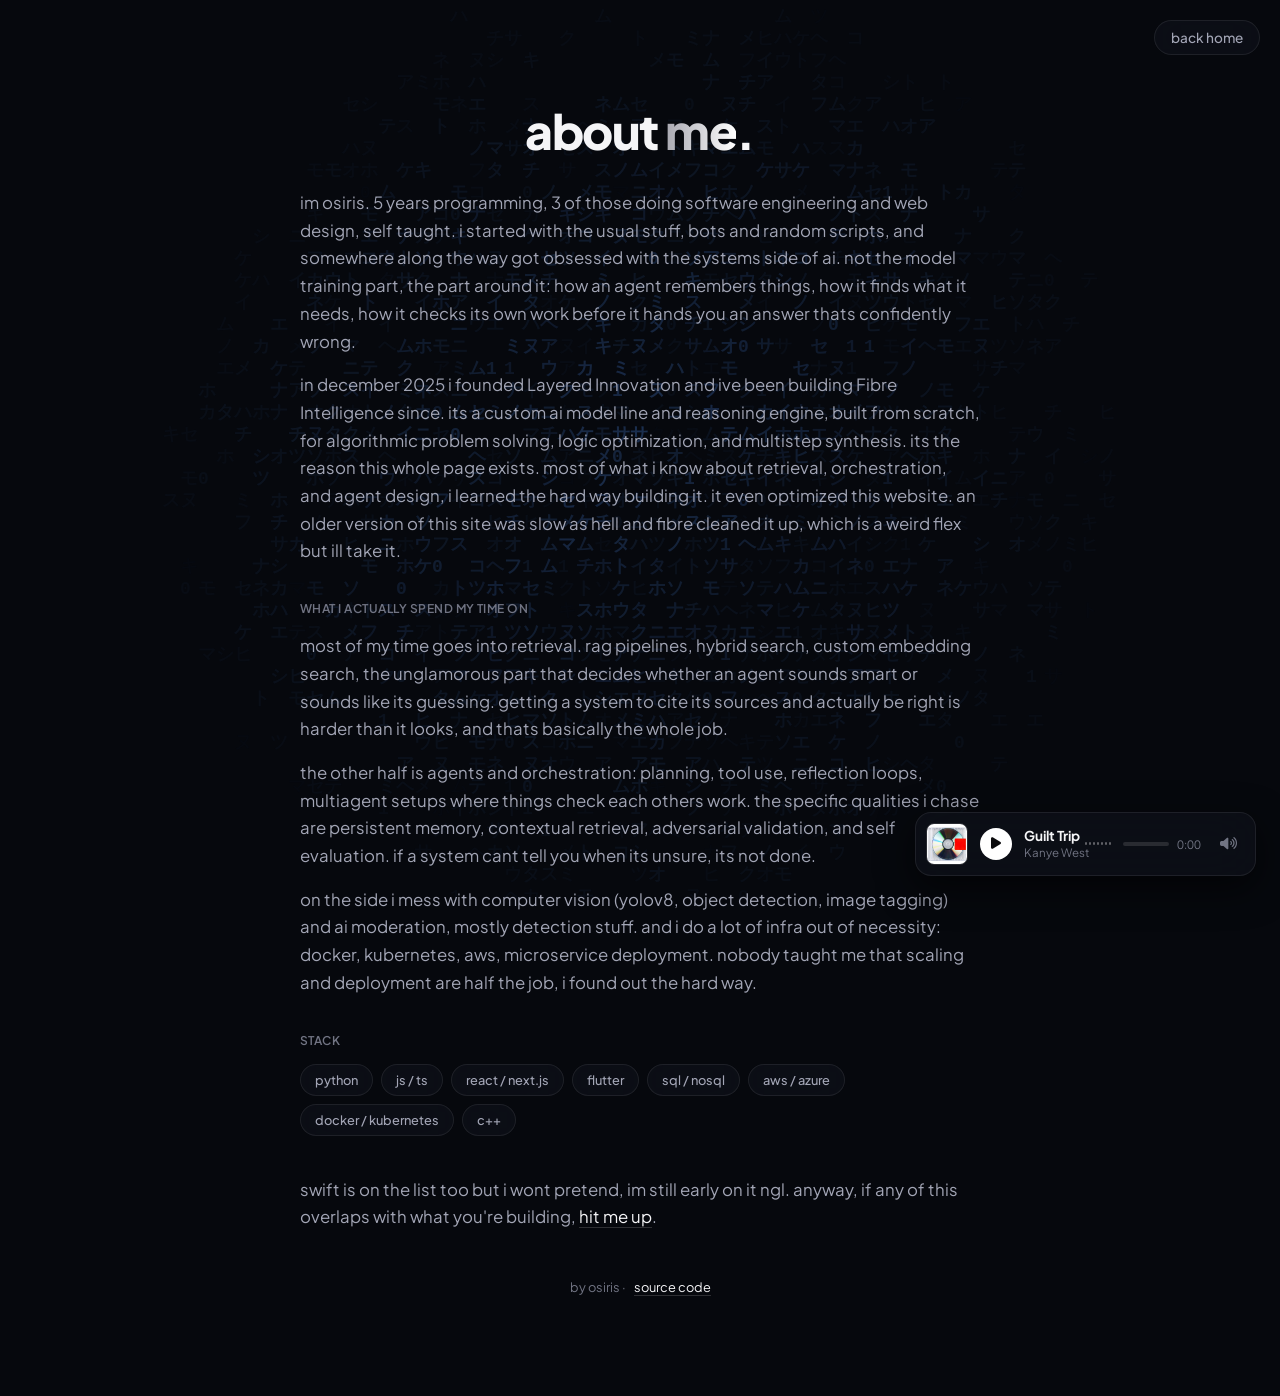
<file: about.html>
<!DOCTYPE html>
<html lang="en">
<head>
  <meta charset="UTF-8">
  <meta name="viewport" content="width=device-width, initial-scale=1.0">
  <title>OsirisCodes - about</title>
  <meta name="description" content="what osiris is into: autonomous agents, retrieval systems, computer vision, infrastructure, and everything in between.">
  <meta name="theme-color" content="#06080d">
  <link rel="canonical" href="https://osiris.rocks/about">
  <link rel="icon" type="image/png" href="osirisweb.png">
  <link rel="apple-touch-icon" href="osirisweb.png">
  <link rel="manifest" href="manifest.json">
  <meta property="og:type" content="website">
  <meta property="og:site_name" content="osiris.rocks">
  <meta property="og:title" content="about · OsirisCodes">
  <meta property="og:description" content="autonomous agents, retrieval systems, computer vision, infrastructure, and everything in between.">
  <meta property="og:url" content="https://osiris.rocks/about">
  <meta property="og:image" content="https://osiris.rocks/osirisweb.png">
  <meta property="og:locale" content="en_US">
  <meta name="twitter:card" content="summary_large_image">
  <meta name="twitter:title" content="about · OsirisCodes">
  <meta name="twitter:description" content="autonomous agents, retrieval systems, computer vision, infrastructure, and everything in between.">
  <meta name="twitter:image" content="https://osiris.rocks/osirisweb.png">
  <link rel="preconnect" href="https://fonts.googleapis.com">
  <link rel="preconnect" href="https://fonts.gstatic.com" crossorigin>
  <link href="https://fonts.googleapis.com/css2?family=Plus+Jakarta+Sans:wght@400;500;600;700;800&display=swap" rel="stylesheet">
  <link rel="stylesheet" href="https://cdnjs.cloudflare.com/ajax/libs/font-awesome/6.4.0/css/all.min.css">
  <link rel="stylesheet" href="orc-styles.css">
</head>
<body>
  <canvas id="bg-canvas" aria-hidden="true"></canvas>
  <div class="cursor-dot" id="cursor-dot" aria-hidden="true"></div>
  <div class="floating-audio-player" id="audio-player-widget">
    <img src="cover.jfif" alt="Yeezus album cover" class="audio-cover" draggable="false" />
    <button id="audio-play-btn" class="audio-btn" aria-label="Play or Pause">
      <i class="fa-solid fa-play" id="audio-play-icon"></i>
    </button>
    <div class="audio-info">
      <div class="audio-title-row">
        <span class="audio-title">Guilt Trip</span>
        <div class="audio-bars" id="audio-bars">
          <span class="audio-bar"></span>
          <span class="audio-bar"></span>
          <span class="audio-bar"></span>
          <span class="audio-bar"></span>
          <span class="audio-bar"></span>
          <span class="audio-bar"></span>
          <span class="audio-bar"></span>
        </div>
      </div>
      <span class="audio-artist">Kanye West</span>
    </div>
    <div class="audio-progress-wrap">
      <div class="audio-progress-bar" id="audio-progress-bar" role="slider" tabindex="0" aria-label="Seek position" aria-valuemin="0" aria-valuemax="100" aria-valuenow="0">
        <div class="audio-progress-fill" id="audio-progress-fill"></div>
      </div>
      <span class="audio-time" id="audio-time">0:00</span>
    </div>
    <button id="audio-vol-btn" class="audio-vol-btn" aria-label="Toggle Mute">
      <i class="fa-solid fa-volume-high" id="audio-vol-icon"></i>
    </button>
    <audio id="audio-element" src="guilt_trip.mp3" preload="auto" playsinline></audio>
  </div>
  <div class="top-corner-redirect">
    <a href="/">back home</a>
  </div>
  <main class="app-shell about-shell">
    <h1 class="hero-title about-title">about <span class="accent-gradient">me</span>.</h1>
    <p class="bio">
      im osiris. 5 years programming, 3 of those doing software engineering and web design, self taught. i started with the usual stuff, bots and random scripts, and somewhere along the way got obsessed with the systems side of ai. not the model training part, the part around it: how an agent remembers things, how it finds what it needs, how it checks its own work before it hands you an answer thats confidently wrong.
    </p>
    <p class="bio">
      in december 2025 i founded Layered Innovation and ive been building Fibre Intelligence since. its a custom ai model line and reasoning engine, built from scratch, for algorithmic problem solving, logic optimization, and multistep synthesis. its the reason this whole page exists. most of what i know about retrieval, orchestration, and agent design, i learned the hard way building it. it even optimized this website. an older version of this site was slow as hell and fibre cleaned it up, which is a weird flex but ill take it.
    </p>
    <h2 class="section-title">what i actually spend my time on</h2>
    <p class="bio">
      most of my time goes into retrieval. rag pipelines, hybrid search, custom embedding search, the unglamorous part that decides whether an agent sounds smart or sounds like its guessing. getting a system to cite its sources and actually be right is harder than it looks, and thats basically the whole job.
    </p>
    <p class="bio">
      the other half is agents and orchestration: planning, tool use, reflection loops, multiagent setups where things check each others work. the specific qualities i chase are persistent memory, contextual retrieval, adversarial validation, and self evaluation. if a system cant tell you when its unsure, its not done.
    </p>
    <p class="bio">
      on the side i mess with computer vision (yolov8, object detection, image tagging) and ai moderation, mostly detection stuff. and i do a lot of infra out of necessity: docker, kubernetes, aws, microservice deployment. nobody taught me that scaling and deployment are half the job, i found out the hard way.
    </p>
    <h2 class="section-title">stack</h2>
    <div class="chip-group">
      <span class="chip">python</span>
      <span class="chip">js / ts</span>
      <span class="chip">react / next.js</span>
      <span class="chip">flutter</span>
      <span class="chip">sql / nosql</span>
      <span class="chip">aws / azure</span>
      <span class="chip">docker / kubernetes</span>
      <span class="chip">c++</span>
    </div>
    <p class="bio about-close">
      swift is on the list too but i wont pretend, im still early on it ngl. anyway, if any of this overlaps with what you're building, <a href="/" class="inline-link">hit me up</a>.
    </p>
    <footer class="footer">
      by osiris · <a href="https://github.com/9osiris/rocks" target="_blank" rel="noopener noreferrer" class="inline-link">source code</a>
    </footer>
  </main>
  <script src="bg.js"></script>
</body>
</html>
</file>
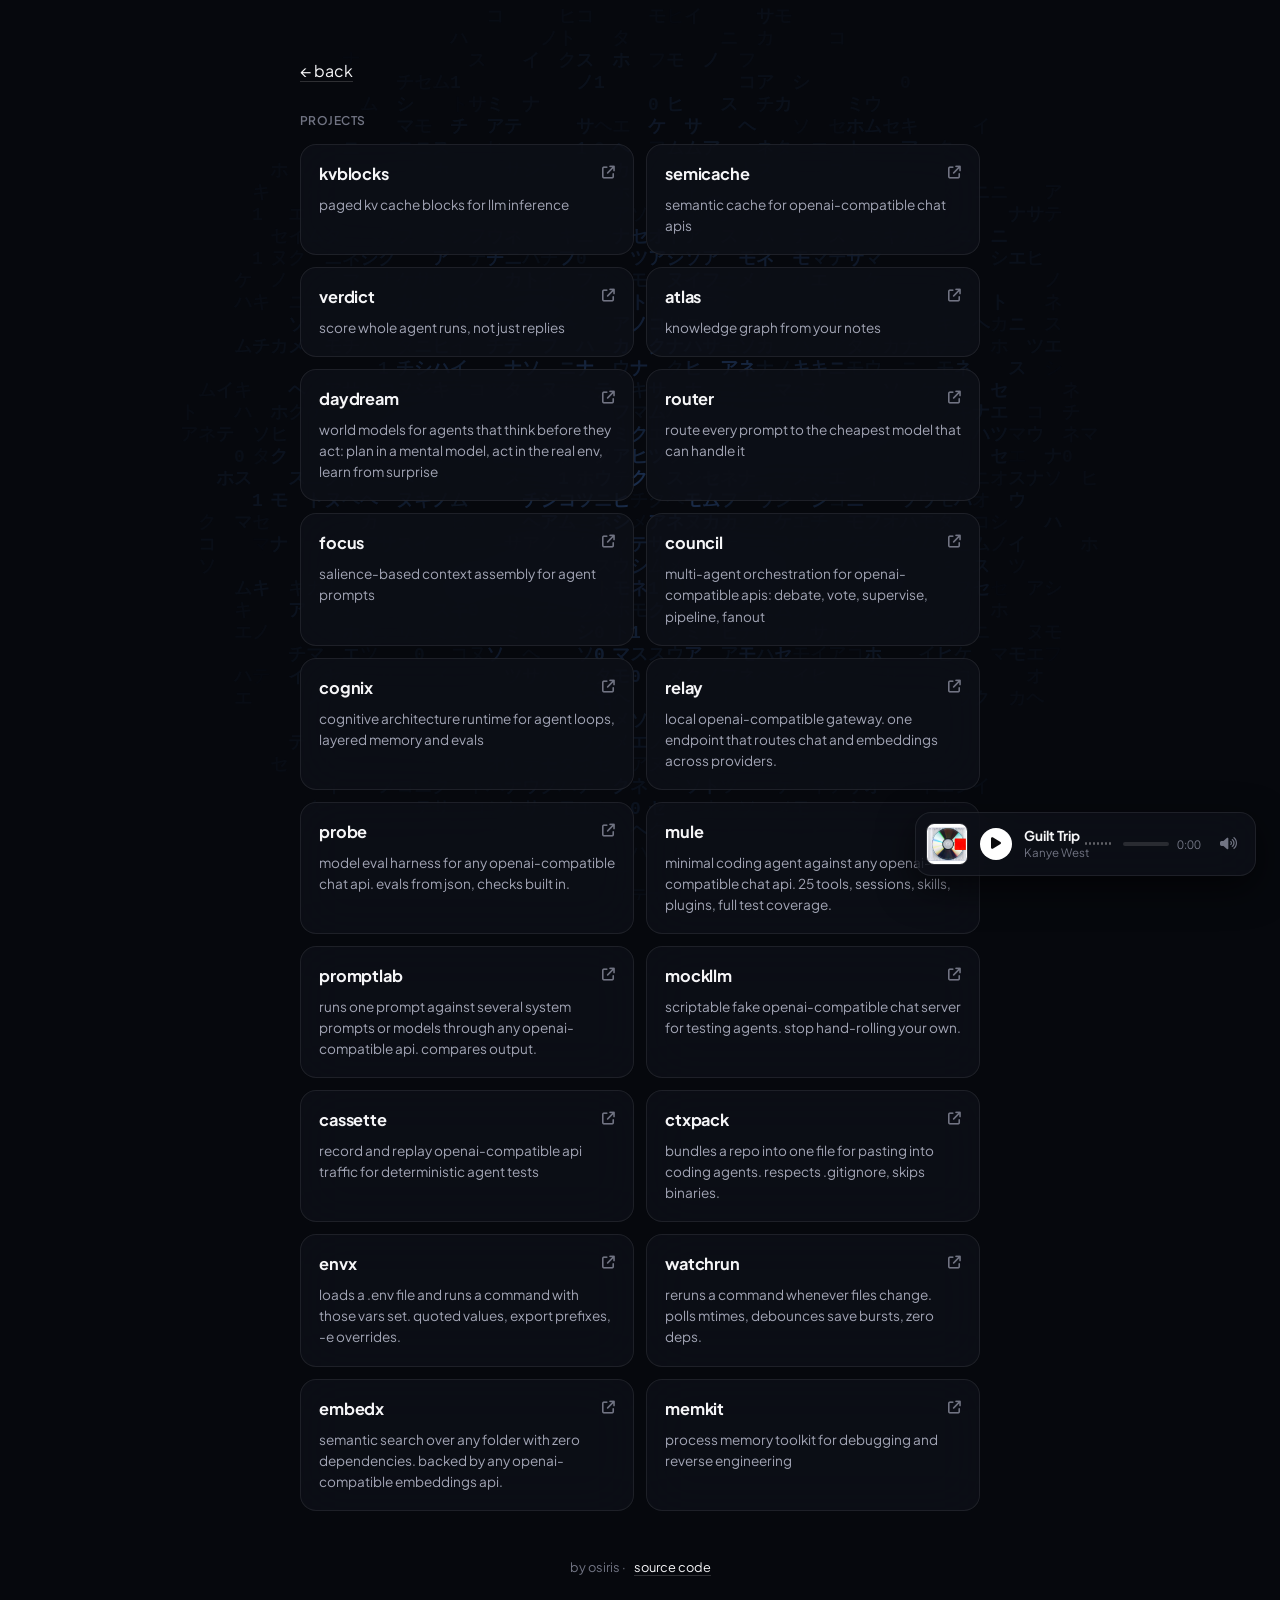
<file: projects.html>
<!DOCTYPE html>
<html lang="en">
<head>
  <meta charset="UTF-8">
  <meta name="viewport" content="width=device-width, initial-scale=1.0">
  <title>OsirisCodes - projects</title>
  <meta name="description" content="things osiris has built: minimal coding agents, repo bundlers, semantic search, and more.">
  <meta name="theme-color" content="#06080d">
  <link rel="canonical" href="https://osiris.rocks/projects">
  <link rel="icon" type="image/png" href="osirisweb.png">
  <link rel="apple-touch-icon" href="osirisweb.png">
  <link rel="manifest" href="manifest.json">
  <meta property="og:type" content="website">
  <meta property="og:site_name" content="osiris.rocks">
  <meta property="og:title" content="OsirisCodes - projects">
  <meta property="og:description" content="things osiris has built: minimal coding agents, repo bundlers, semantic search, and more.">
  <meta property="og:url" content="https://osiris.rocks/projects">
  <meta property="og:image" content="https://osiris.rocks/osirisweb.png">
  <meta property="og:image:width" content="512">
  <meta property="og:image:height" content="288">
  <meta property="og:locale" content="en_US">
  <meta name="twitter:card" content="summary_large_image">
  <meta name="twitter:title" content="OsirisCodes - projects">
  <meta name="twitter:description" content="things osiris has built: minimal coding agents, repo bundlers, semantic search, and more.">
  <meta name="twitter:image" content="https://osiris.rocks/osirisweb.png">
  <link rel="preconnect" href="https://fonts.googleapis.com">
  <link rel="preconnect" href="https://fonts.gstatic.com" crossorigin>
  <link href="https://fonts.googleapis.com/css2?family=Plus+Jakarta+Sans:wght@400;500;600;700;800&display=swap" rel="stylesheet">
  <link rel="stylesheet" href="https://cdnjs.cloudflare.com/ajax/libs/font-awesome/6.4.0/css/all.min.css">
  <link rel="stylesheet" href="orc-styles.css">
  <script type="application/ld+json">
  {
    "@context": "https://schema.org",
    "@type": "WebPage",
    "name": "OsirisCodes - projects",
    "url": "https://osiris.rocks/projects",
    "description": "things osiris has built."
  }
  </script>
</head>
<body>
  <canvas id="bg-canvas" aria-hidden="true"></canvas>
  <div class="cursor-dot" id="cursor-dot" aria-hidden="true"></div>
  <div class="floating-audio-player" id="audio-player-widget">
    <img src="cover.jfif" alt="Yeezus album cover" class="audio-cover" draggable="false" />
    <button id="audio-play-btn" class="audio-btn" aria-label="Play or Pause">
      <i class="fa-solid fa-play" id="audio-play-icon"></i>
    </button>
    <div class="audio-info">
      <div class="audio-title-row">
        <span class="audio-title">Guilt Trip</span>
        <div class="audio-bars" id="audio-bars">
          <span class="audio-bar"></span>
          <span class="audio-bar"></span>
          <span class="audio-bar"></span>
          <span class="audio-bar"></span>
          <span class="audio-bar"></span>
          <span class="audio-bar"></span>
          <span class="audio-bar"></span>
        </div>
      </div>
      <span class="audio-artist">Kanye West</span>
    </div>
    <div class="audio-progress-wrap">
      <div class="audio-progress-bar" id="audio-progress-bar" role="slider" tabindex="0" aria-label="Seek position" aria-valuemin="0" aria-valuemax="100" aria-valuenow="0">
        <div class="audio-progress-fill" id="audio-progress-fill"></div>
      </div>
      <span class="audio-time" id="audio-time">0:00</span>
    </div>
    <button id="audio-vol-btn" class="audio-vol-btn" aria-label="Toggle Mute">
      <i class="fa-solid fa-volume-high" id="audio-vol-icon"></i>
    </button>
    <audio id="audio-element" src="guilt_trip.mp3" preload="auto" playsinline></audio>
  </div>
  <main class="app-shell">
    <p class="page-back"><a href="/" class="inline-link">&larr; back</a></p>
    <h2 class="section-title">projects</h2>
    <div class="project-grid">
            <a href="https://github.com/9osiris/kvblocks" target="_blank" rel="noopener noreferrer" class="project-card"> <div class="project-top"> <span class="project-name">kvblocks</span> <i class="fa-solid fa-arrow-up-right-from-square project-arrow"></i> </div> <p class="project-desc">paged kv cache blocks for llm inference</p> </a>
            <a href="https://github.com/9osiris/semicache" target="_blank" rel="noopener noreferrer" class="project-card"> <div class="project-top"> <span class="project-name">semicache</span> <i class="fa-solid fa-arrow-up-right-from-square project-arrow"></i> </div> <p class="project-desc">semantic cache for openai-compatible chat apis</p> </a>
    <a href="https://github.com/9osiris/verdict" target="_blank" rel="noopener noreferrer" class="project-card"> <div class="project-top"> <span class="project-name">verdict</span> <i class="fa-solid fa-arrow-up-right-from-square project-arrow"></i> </div> <p class="project-desc">score whole agent runs, not just replies</p> </a>
      <a href="https://github.com/9osiris/atlas" target="_blank" rel="noopener noreferrer" class="project-card">         <div class="project-top">           <span class="project-name">atlas</span>           <i class="fa-solid fa-arrow-up-right-from-square project-arrow"></i>         </div>         <p class="project-desc">knowledge graph from your notes</p>       </a>
      <a href="https://github.com/9osiris/daydream" target="_blank" rel="noopener noreferrer" class="project-card">         <div class="project-top">           <span class="project-name">daydream</span>           <i class="fa-solid fa-arrow-up-right-from-square project-arrow"></i>         </div>         <p class="project-desc">world models for agents that think before they act: plan in a mental model, act in the real env, learn from surprise</p>       </a>
      <a href="https://github.com/9osiris/router" target="_blank" rel="noopener noreferrer" class="project-card">         <div class="project-top">           <span class="project-name">router</span>           <i class="fa-solid fa-arrow-up-right-from-square project-arrow"></i>         </div>         <p class="project-desc">route every prompt to the cheapest model that can handle it</p>       </a>
      <a href="https://github.com/9osiris/focus" target="_blank" rel="noopener noreferrer" class="project-card">         <div class="project-top">           <span class="project-name">focus</span>           <i class="fa-solid fa-arrow-up-right-from-square project-arrow"></i>         </div>         <p class="project-desc">salience-based context assembly for agent prompts</p>       </a>
       <a href="https://github.com/9osiris/council" target="_blank" rel="noopener noreferrer" class="project-card">         <div class="project-top">           <span class="project-name">council</span>           <i class="fa-solid fa-arrow-up-right-from-square project-arrow"></i>         </div>         <p class="project-desc">multi-agent orchestration for openai-compatible apis: debate, vote, supervise, pipeline, fanout</p>       </a>
      <a href="https://github.com/9osiris/cognix" target="_blank" rel="noopener noreferrer" class="project-card">
        <div class="project-top">
          <span class="project-name">cognix</span>
          <i class="fa-solid fa-arrow-up-right-from-square project-arrow"></i>
        </div>
        <p class="project-desc">cognitive architecture runtime for agent loops, layered memory and evals</p>
      </a>
      <a href="https://github.com/9osiris/relay" target="_blank" rel="noopener noreferrer" class="project-card">
        <div class="project-top">
          <span class="project-name">relay</span>
          <i class="fa-solid fa-arrow-up-right-from-square project-arrow"></i>
        </div>
        <p class="project-desc">local openai-compatible gateway. one endpoint that routes chat and embeddings across providers.</p>
      </a>
      <a href="https://github.com/9osiris/probe" target="_blank" rel="noopener noreferrer" class="project-card">
        <div class="project-top">
          <span class="project-name">probe</span>
          <i class="fa-solid fa-arrow-up-right-from-square project-arrow"></i>
        </div>
        <p class="project-desc">model eval harness for any openai-compatible chat api. evals from json, checks built in.</p>
      </a>
      <a href="https://github.com/9osiris/mule" target="_blank" rel="noopener noreferrer" class="project-card">
        <div class="project-top">
          <span class="project-name">mule</span>
          <i class="fa-solid fa-arrow-up-right-from-square project-arrow"></i>
        </div>
        <p class="project-desc">minimal coding agent against any openai-compatible chat api. 25 tools, sessions, skills, plugins, full test coverage.</p>
      </a>
      <a href="https://github.com/9osiris/promptlab" target="_blank" rel="noopener noreferrer" class="project-card">
        <div class="project-top">
          <span class="project-name">promptlab</span>
          <i class="fa-solid fa-arrow-up-right-from-square project-arrow"></i>
        </div>
        <p class="project-desc">runs one prompt against several system prompts or models through any openai-compatible api. compares output.</p>
      </a>
      <a href="https://github.com/9osiris/mockllm" target="_blank" rel="noopener noreferrer" class="project-card">
        <div class="project-top">
          <span class="project-name">mockllm</span>
          <i class="fa-solid fa-arrow-up-right-from-square project-arrow"></i>
        </div>
        <p class="project-desc">scriptable fake openai-compatible chat server for testing agents. stop hand-rolling your own.</p>
      </a>
      <a href="https://github.com/9osiris/cassette" target="_blank" rel="noopener noreferrer" class="project-card">
        <div class="project-top">
          <span class="project-name">cassette</span>
          <i class="fa-solid fa-arrow-up-right-from-square project-arrow"></i>
        </div>
        <p class="project-desc">record and replay openai-compatible api traffic for deterministic agent tests</p>
      </a>
      <a href="https://github.com/9osiris/ctxpack" target="_blank" rel="noopener noreferrer" class="project-card">
        <div class="project-top">
          <span class="project-name">ctxpack</span>
          <i class="fa-solid fa-arrow-up-right-from-square project-arrow"></i>
        </div>
        <p class="project-desc">bundles a repo into one file for pasting into coding agents. respects .gitignore, skips binaries.</p>
      </a>
      <a href="https://github.com/9osiris/envx" target="_blank" rel="noopener noreferrer" class="project-card">
        <div class="project-top">
          <span class="project-name">envx</span>
          <i class="fa-solid fa-arrow-up-right-from-square project-arrow"></i>
        </div>
        <p class="project-desc">loads a .env file and runs a command with those vars set. quoted values, export prefixes, -e overrides.</p>
      </a>
      <a href="https://github.com/9osiris/watchrun" target="_blank" rel="noopener noreferrer" class="project-card">
        <div class="project-top">
          <span class="project-name">watchrun</span>
          <i class="fa-solid fa-arrow-up-right-from-square project-arrow"></i>
        </div>
        <p class="project-desc">reruns a command whenever files change. polls mtimes, debounces save bursts, zero deps.</p>
      </a>
      <a href="https://github.com/9osiris/embedx" target="_blank" rel="noopener noreferrer" class="project-card">
        <div class="project-top">
          <span class="project-name">embedx</span>
          <i class="fa-solid fa-arrow-up-right-from-square project-arrow"></i>
        </div>
        <p class="project-desc">semantic search over any folder with zero dependencies. backed by any openai-compatible embeddings api.</p>
      </a>
      <a href="https://github.com/9osiris/memkit" target="_blank" rel="noopener noreferrer" class="project-card">
        <div class="project-top">
          <span class="project-name">memkit</span>
          <i class="fa-solid fa-arrow-up-right-from-square project-arrow"></i>
        </div>
        <p class="project-desc">process memory toolkit for debugging and reverse engineering</p>
      </a>
    </div>
    <footer class="footer">
      by osiris &middot; <a href="https://github.com/9osiris/rocks" target="_blank" rel="noopener noreferrer" class="inline-link">source code</a>
    </footer>
  </main>
  <script src="bg.js"></script>
</body>
</html>
</file>
<file: orc-styles.css>
*, *::before, *::after { box-sizing: border-box; margin: 0; padding: 0; }
:root {
  color-scheme: dark;
  --bg: #06080d;
  --bg-1: #0e1118;
  --bg-2: #161922;
  --surface-blur: rgba(14, 17, 24, 0.75);
  --border: rgba(255, 255, 255, 0.08);
  --border-2: rgba(255, 255, 255, 0.16);
  --text: #f5f5f7;
  --text-2: #a2a5b5;
  --text-3: #717483;
  --accent: #ffffff;
  --radius-sm: 8px;
  --radius-md: 12px;
  --radius-lg: 16px;
  --radius-pill: 999px;
  --ease: cubic-bezier(0.22, 1, 0.36, 1);
}
@media (hover: hover) and (pointer: fine) {
  * { cursor: none !important; }
}
body {
  background-color: var(--bg);
  color: var(--text);
  font-family: 'Plus Jakarta Sans', -apple-system, BlinkMacSystemFont, 'Segoe UI', Roboto, sans-serif;
  -webkit-font-smoothing: antialiased;
  -moz-osx-font-smoothing: grayscale;
  min-height: 100vh;
  display: flex;
  justify-content: center;
  align-items: center;
  padding: 60px 20px 100px;
  overflow-x: hidden;
}
#bg-canvas {
  position: fixed;
  inset: 0;
  width: 100vw;
  height: 100vh;
  z-index: 0;
  pointer-events: none;
  contain: strict;
  transform: translateZ(0);
}
.top-corner-redirect {
  position: fixed;
  top: 20px;
  right: 20px;
  z-index: 100;
}
.top-corner-redirect a {
  display: inline-flex;
  align-items: center;
  gap: 8px;
  color: var(--text-2);
  text-decoration: none;
  font-size: 0.85rem;
  font-weight: 500;
  padding: 8px 16px;
  background: var(--surface-blur);
  backdrop-filter: blur(18px);
  -webkit-backdrop-filter: blur(18px);
  border: 1px solid var(--border);
  border-radius: var(--radius-pill);
  transition: color 0.2s var(--ease), border-color 0.2s var(--ease), background 0.2s var(--ease), transform 0.2s var(--ease);
  transform: translateZ(0);
}
.top-corner-redirect a:hover {
  color: var(--text);
  border-color: var(--border-2);
  background: rgba(22, 25, 34, 0.9);
  transform: translateY(-1px);
}
.app-shell {
  width: 100%;
  max-width: 680px;
  position: relative;
  z-index: 1;
}
.centered {
  display: flex;
  flex-direction: column;
  align-items: center;
  text-align: center;
}
.hero-title {
  font-size: clamp(2rem, 5vw, 3rem);
  font-weight: 800;
  letter-spacing: -0.03em;
  margin-bottom: 24px;
}
.accent-gradient {
  background: linear-gradient(90deg, #a8a8b1 0%, #ffffff 50%, #a8a8b1 100%);
  background-size: 200% auto;
  -webkit-background-clip: text;
  -webkit-text-fill-color: transparent;
  animation: shine 4s linear infinite;
}
@keyframes shine {
  to { background-position: 200% center; }
}
.bio {
  color: var(--text-2);
  font-size: 1.05rem;
  line-height: 1.65;
  max-width: 560px;
  margin-bottom: 16px;
}
.startup-bio {
  margin-bottom: 16px;
}
.about-teaser {
  margin-bottom: 32px;
}
.ticker-wrap {
  width: calc(100% + 80px);
  margin-left: -40px;
  overflow: hidden;
  margin-bottom: 36px;
  mask-image: linear-gradient(90deg, transparent, #000 12%, #000 88%, transparent);
  -webkit-mask-image: linear-gradient(90deg, transparent, #000 12%, #000 88%, transparent);
}
.ticker {
  display: flex;
  align-items: center;
  gap: 20px;
  width: max-content;
  animation: ticker-scroll 22s linear infinite;
}
.ticker-wrap:hover .ticker {
  animation-play-state: paused;
}
@keyframes ticker-scroll {
  from { transform: translateX(0); }
  to { transform: translateX(-50%); }
}
.ticker-item {
  display: inline-flex;
  align-items: center;
  gap: 7px;
  color: var(--text-3);
  font-size: 0.82rem;
  font-weight: 500;
  white-space: nowrap;
  letter-spacing: 0.01em;
}
.ticker-item img {
  width: 17px;
  height: 17px;
  object-fit: contain;
}
.ticker-item img.invert-icon,
.ticker-item img[src*="nextjs"] {
  filter: invert(1);
  opacity: 0.6;
}
.ticker-sep {
  color: var(--border-2);
  font-size: 0.7rem;
}
.section-title {
  font-size: 0.75rem;
  font-weight: 600;
  color: var(--text-3);
  margin-bottom: 16px;
  width: 100%;
  text-align: left;
  letter-spacing: 0.04em;
  text-transform: uppercase;
}
.about-shell {
  display: block;
  padding-top: 40px;
}
.about-title {
  text-align: center;
  margin-bottom: 28px;
}
.about-shell .bio {
  text-align: left;
  max-width: 100%;
}
.about-teaser {
  margin-bottom: 32px;
}
.about-close {
  margin-top: 40px;
}
.inline-link {
  color: var(--text);
  text-decoration: none;
  border-bottom: 1px solid var(--border-2);
  transition: border-color 0.2s var(--ease);
}
.inline-link:hover {
  border-color: var(--text);
}
.about-shell .section-title {
  margin-top: 36px;
}
.chip-group {
  display: flex;
  flex-wrap: wrap;
  gap: 8px;
}
.chip {
  display: inline-flex;
  align-items: center;
  gap: 6px;
  font-size: 0.8rem;
  font-weight: 500;
  color: var(--text-2);
  padding: 7px 14px;
  border-radius: var(--radius-pill);
  background: var(--surface-blur);
  backdrop-filter: blur(18px);
  -webkit-backdrop-filter: blur(18px);
  border: 1px solid var(--border);
  transition: color 0.2s var(--ease), border-color 0.2s var(--ease), background 0.2s var(--ease);
}
.chip:hover {
  color: var(--text);
  border-color: var(--border-2);
  background: rgba(255, 255, 255, 0.08);
}
.link-container {
  display: flex;
  flex-direction: column;
  gap: 12px;
  width: 100%;
}
.glass-btn {
  display: flex;
  align-items: center;
  padding: 16px 20px;
  background: var(--surface-blur);
  backdrop-filter: blur(24px);
  -webkit-backdrop-filter: blur(24px);
  border: 1px solid var(--border);
  border-radius: var(--radius-lg);
  text-decoration: none;
  color: var(--text);
  transition: border-color 0.2s var(--ease), background 0.2s var(--ease), box-shadow 0.2s var(--ease), transform 0.2s var(--ease);
  position: relative;
  overflow: hidden;
  user-select: none;
}
.glass-btn:hover {
  border-color: var(--border-2);
  background: rgba(28,28,33,0.9);
  box-shadow: 0 8px 24px rgba(0,0,0,0.3);
  transform: translateY(-2px);
}
.btn-icon {
  font-size: 1.3rem;
  color: var(--text-2);
  margin-right: 16px;
  display: flex;
  align-items: center;
  justify-content: center;
  width: 28px;
}
.btn-text {
  display: flex;
  flex-direction: column;
  align-items: flex-start;
}
.btn-text .upper {
  font-weight: 600;
  font-size: 0.95rem;
  margin-bottom: 2px;
}
.btn-text .lower {
  font-size: 0.85rem;
  color: var(--text-2);
}
.copy-badge {
  margin-left: auto;
  display: inline-flex;
  align-items: center;
  gap: 6px;
  font-size: 0.75rem;
  font-weight: 600;
  color: var(--text-3);
  padding: 6px 12px;
  border-radius: var(--radius-pill);
  background: rgba(255, 255, 255, 0.04);
  border: 1px solid var(--border);
  transition: color 0.2s var(--ease), border-color 0.2s var(--ease), background 0.2s var(--ease), transform 0.2s var(--ease);
}
.glass-btn:hover .copy-badge {
  color: var(--text);
  border-color: var(--border-2);
  background: rgba(255, 255, 255, 0.08);
}
.copy-badge.copied {
  color: var(--text);
  border-color: var(--border-2);
  background: rgba(255, 255, 255, 0.12);
}
.floating-audio-player {
  position: fixed;
  bottom: 24px;
  right: 24px;
  z-index: 1000;
  display: flex;
  align-items: center;
  gap: 12px;
  padding: 10px 14px 10px 10px;
  background: var(--surface-blur);
  backdrop-filter: blur(24px);
  -webkit-backdrop-filter: blur(24px);
  border: 1px solid var(--border);
  border-radius: var(--radius-lg);
  box-shadow: 0 12px 36px rgba(0, 0, 0, 0.6);
  transition: border-color 0.2s var(--ease), transform 0.2s var(--ease), box-shadow 0.2s var(--ease);
  user-select: none;
}
.floating-audio-player:hover {
  border-color: var(--border-2);
  transform: translateY(-2px);
  box-shadow: 0 16px 42px rgba(0, 0, 0, 0.7);
}
.audio-cover {
  width: 42px;
  height: 42px;
  border-radius: var(--radius-sm);
  object-fit: cover;
  flex-shrink: 0;
  border: 1px solid rgba(255, 255, 255, 0.12);
  display: block;
}
.audio-btn {
  display: inline-flex;
  align-items: center;
  justify-content: center;
  width: 32px;
  height: 32px;
  background: #ffffff;
  color: #0b0b0d;
  border: none;
  border-radius: 50%;
  cursor: pointer;
  flex-shrink: 0;
  transition: transform 0.2s var(--ease), background 0.2s var(--ease);
}
.audio-btn:hover {
  transform: scale(1.08);
  background: #e4e4e7;
}
.audio-vol-btn {
  display: inline-flex;
  align-items: center;
  justify-content: center;
  width: 26px;
  height: 26px;
  background: transparent;
  color: var(--text-3);
  border: none;
  border-radius: 50%;
  cursor: pointer;
  flex-shrink: 0;
  transition: color 0.2s var(--ease), transform 0.2s var(--ease);
}
.audio-vol-btn:hover {
  color: var(--text);
  transform: scale(1.1);
}
.audio-info {
  display: flex;
  flex-direction: column;
  align-items: flex-start;
  min-width: 76px;
}
.audio-title-row {
  display: flex;
  align-items: center;
  gap: 5px;
}
.audio-title {
  font-size: 0.85rem;
  font-weight: 700;
  color: var(--text);
  line-height: 1.2;
}
.audio-artist {
  font-size: 0.72rem;
  color: var(--text-3);
}
.audio-bars {
  display: inline-flex;
  align-items: flex-end;
  gap: 2px;
  height: 16px;
}
.audio-bar {
  width: 2px;
  height: 2.5px;
  min-height: 2.5px;
  background: rgba(255, 255, 255, 0.35);
  border-radius: 1px;
  transition: background 0.2s ease;
}
.floating-audio-player.is-playing .audio-bar {
  background: #ffffff;
}
.audio-progress-wrap {
  display: flex;
  align-items: center;
  gap: 8px;
  width: 80px;
}
.audio-progress-bar {
  flex: 1;
  height: 4px;
  background: rgba(255,255,255,0.12);
  border-radius: 999px;
  position: relative;
  cursor: pointer;
  touch-action: none;
}
.audio-progress-fill {
  position: absolute;
  top: 0;
  left: 0;
  height: 100%;
  width: 0%;
  background: #ffffff;
  border-radius: 999px;
}
.audio-time {
  font-size: 0.72rem;
  color: var(--text-3);
  font-variant-numeric: tabular-nums;
  min-width: 26px;
}
@media (max-width: 600px) {
  .floating-audio-player {
    bottom: 12px;
    right: 12px;
    left: 12px;
    justify-content: space-between;
    padding: 8px 10px;
    gap: 10px;
  }
  .audio-cover {
    width: 40px;
    height: 40px;
  }
  .audio-btn {
    width: 38px;
    height: 38px;
  }
  .audio-vol-btn {
    width: 32px;
    height: 32px;
  }
  .audio-progress-wrap {
    width: auto;
    flex: 1;
    min-width: 0;
  }
  .audio-progress-bar {
    height: 6px;
  }
  .audio-info {
    min-width: 0;
  }
  .audio-title {
    font-size: 0.8rem;
  }
}
.footer {
  margin-top: 48px;
  font-size: 0.8rem;
  color: var(--text-3);
  display: flex;
  align-items: center;
  justify-content: center;
  gap: 8px;
}
@media (hover: hover) and (pointer: fine) {
  .cursor-dot {
    position: fixed;
    top: 0;
    left: 0;
    width: 10px;
    height: 10px;
    background: #ffffff;
    border: 1px solid transparent;
    border-radius: 50%;
    pointer-events: none;
    z-index: 99999;
    box-sizing: border-box;
    will-change: transform, width, height, border-radius;
    transform: translate3d(-100px, -100px, 0);
  }
  .cursor-dot.on-box {
    background: transparent;
    border-color: rgba(255, 255, 255, 0.55);
  }
}
@media (hover: none), (pointer: coarse) {
  .cursor-dot {
    display: none !important;
  }
}
.page-back { margin-bottom: 32px; } .project-grid {
  display: grid;
  grid-template-columns: 1fr 1fr;
  gap: 12px;
  width: 100%;
  margin-bottom: 36px;
}
.project-card {
  display: flex;
  flex-direction: column;
  gap: 10px;
  padding: 18px;
  background: var(--surface-blur);
  backdrop-filter: blur(24px);
  -webkit-backdrop-filter: blur(24px);
  border: 1px solid var(--border);
  border-radius: var(--radius-lg);
  text-decoration: none;
  color: var(--text);
  transition: border-color 0.2s var(--ease), background 0.2s var(--ease), box-shadow 0.2s var(--ease), transform 0.2s var(--ease);
  position: relative;
  overflow: hidden;
}
.project-card:hover {
  border-color: var(--border-2);
  background: rgba(28,28,33,0.9);
  box-shadow: 0 8px 24px rgba(0,0,0,0.3);
  transform: translateY(-2px);
}
.project-top {
  display: flex;
  align-items: center;
  justify-content: space-between;
}
.project-name {
  font-weight: 700;
  font-size: 1.02rem;
  letter-spacing: -0.01em;
}
.project-arrow {
  font-size: 0.8rem;
  color: var(--text-3);
  transition: color 0.2s var(--ease);
}
.project-card:hover .project-arrow {
  color: var(--text);
}
.project-desc {
  font-size: 0.85rem;
  color: var(--text-2);
  line-height: 1.55;
  margin: 0;
}
@media (max-width: 600px) {
  .page-back { margin-bottom: 32px; } .project-grid {
    grid-template-columns: 1fr;
  }
}
</file>
